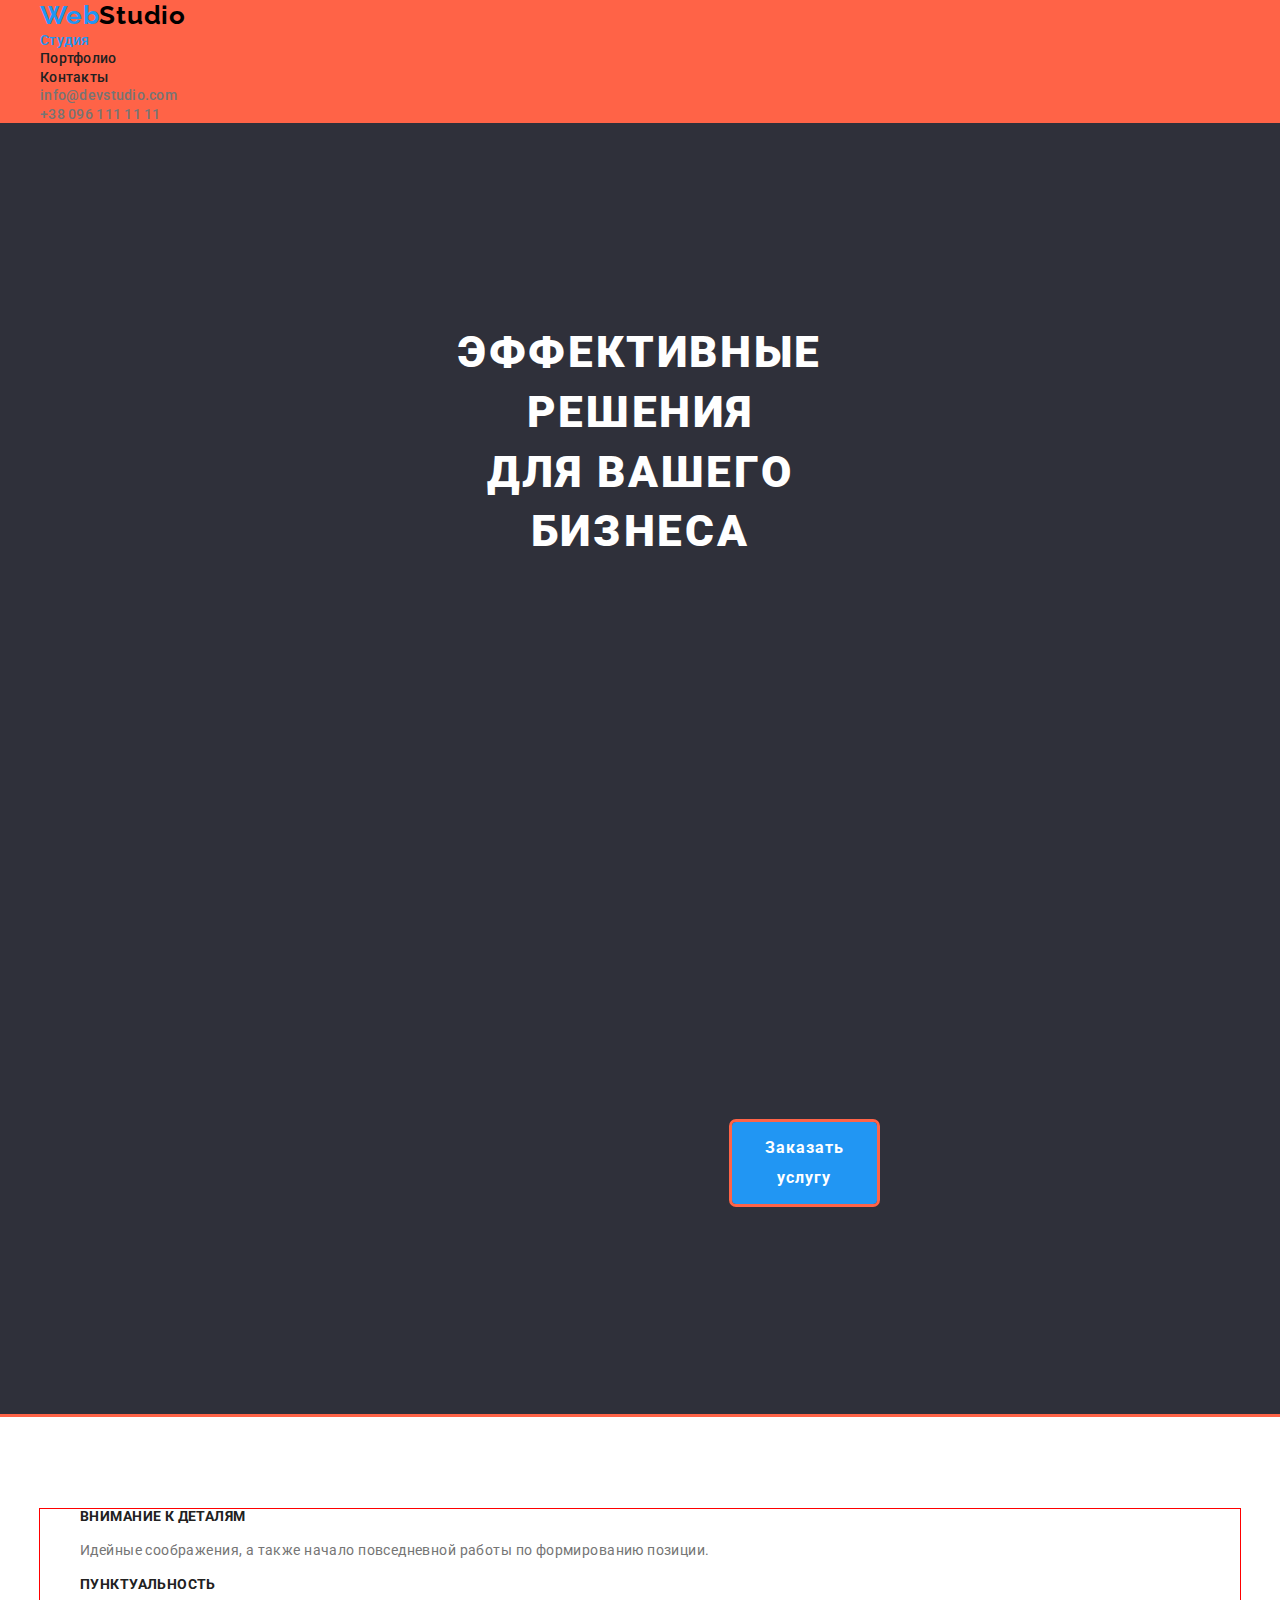
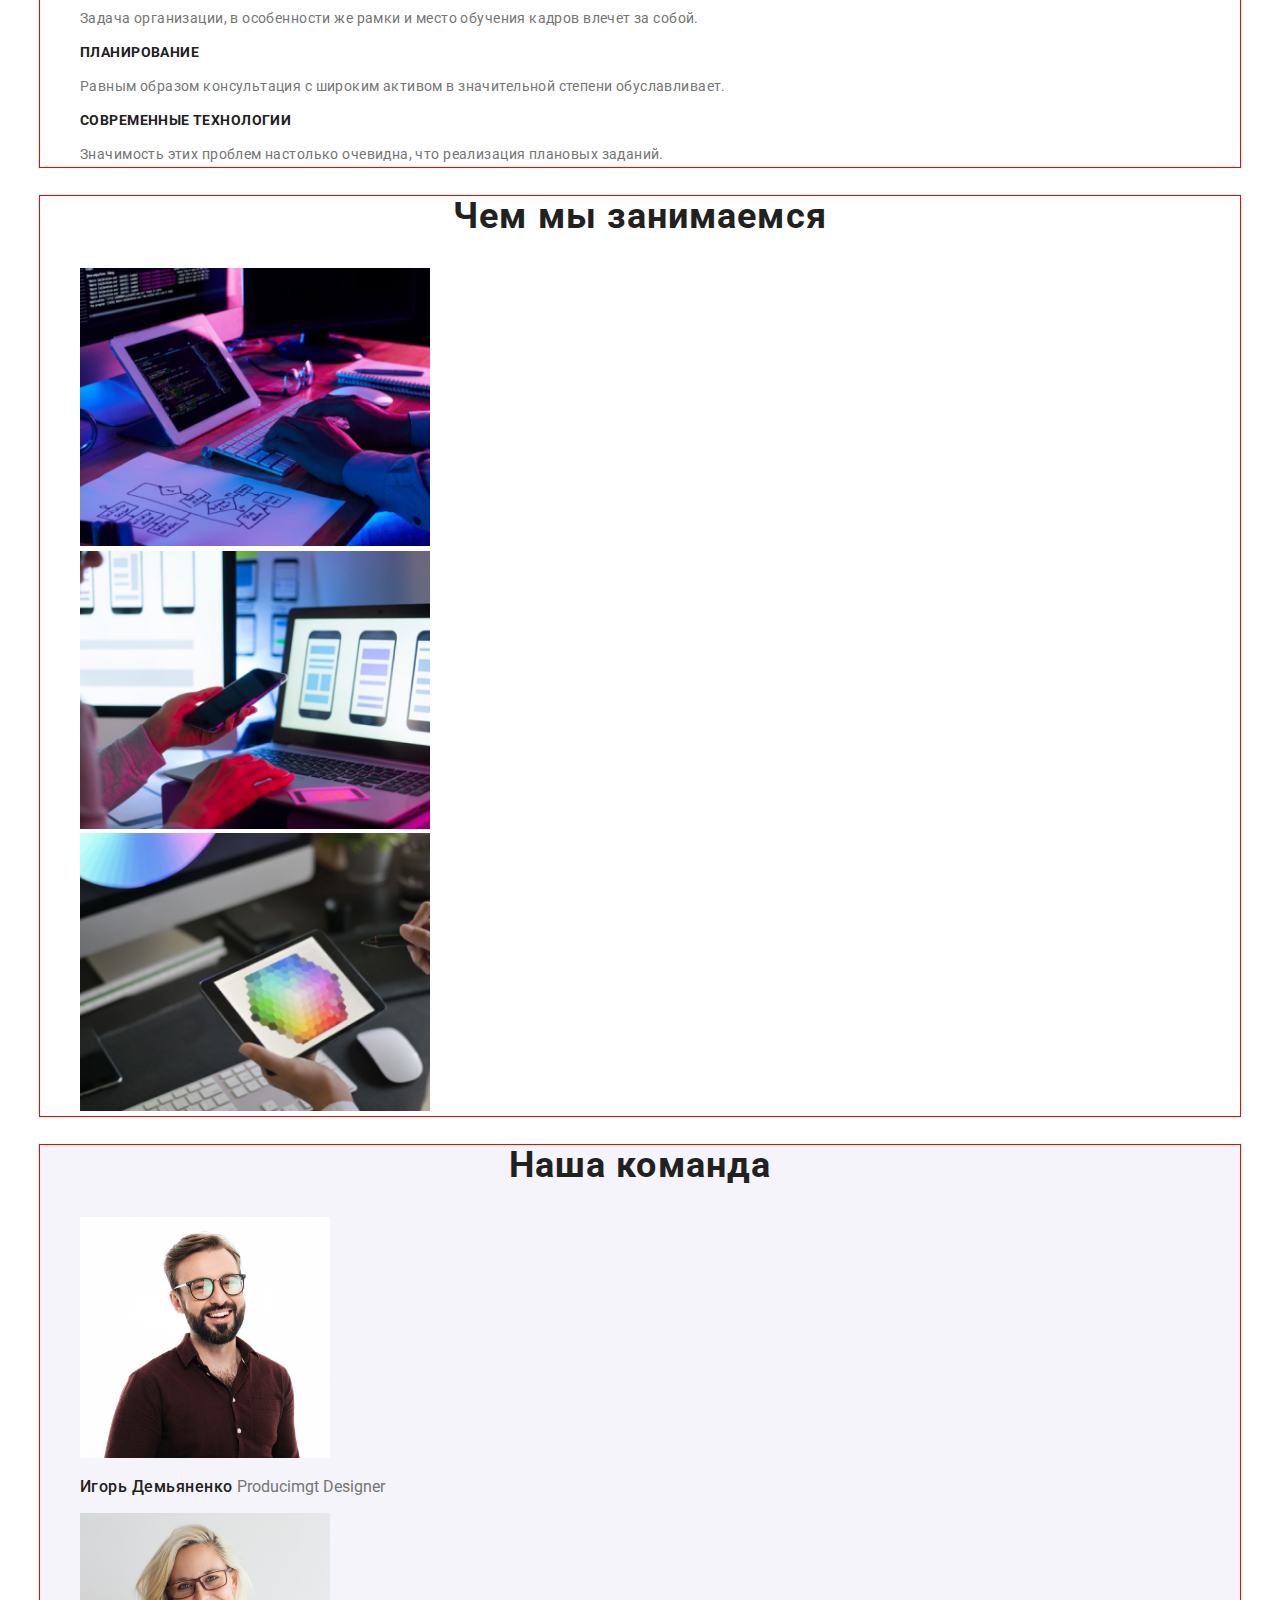
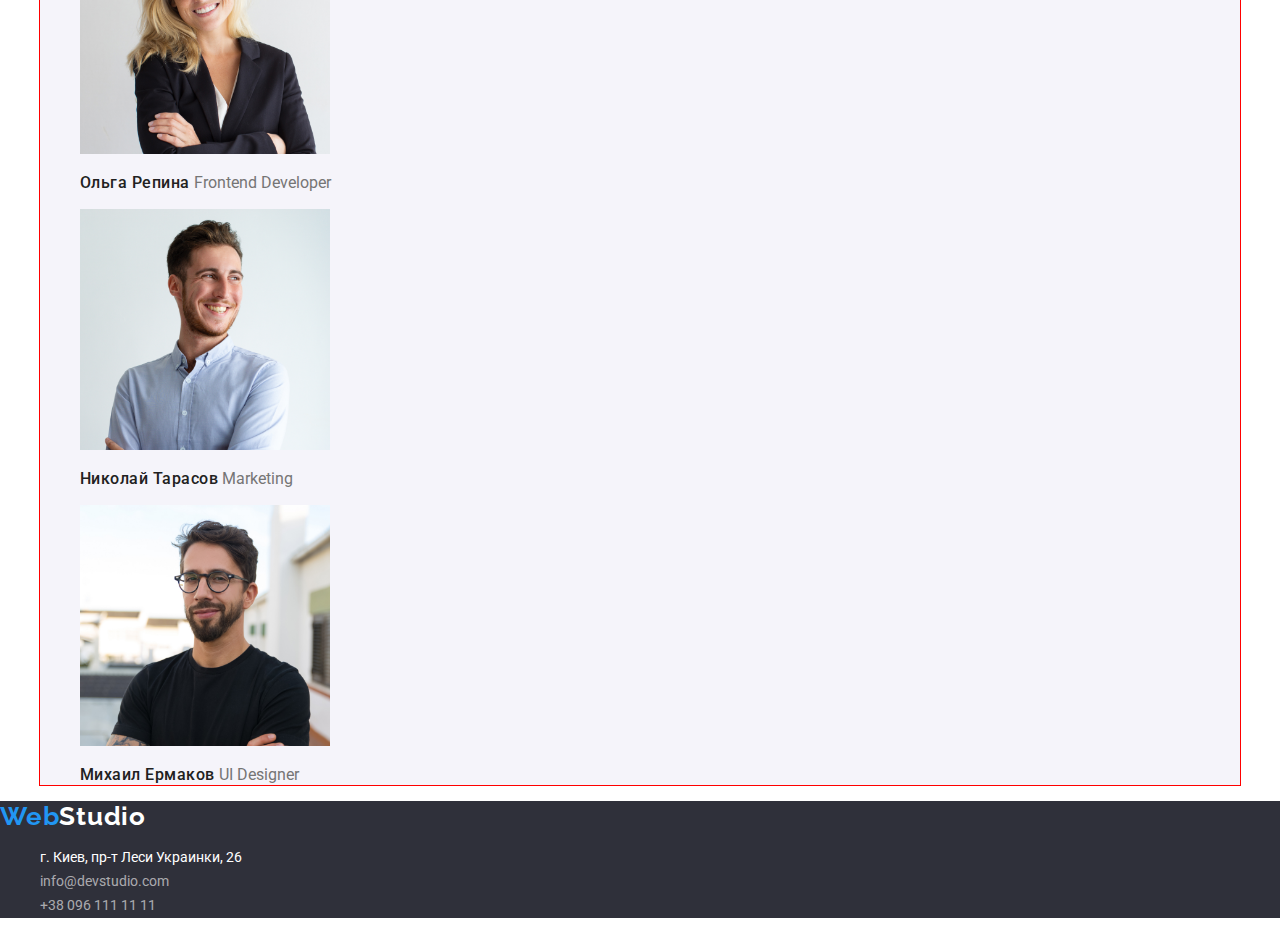
<file: index.html>
<!DOCTYPE html>
<html lang="en">

<head>
    <meta charset="UTF-8">
    <meta http-equiv="X-UA-Compatible" content="IE=edge">
    <meta name="viewport" content="width=device-width, initial-scale=1.0">
    <title>Document</title>
    <link rel="preconnect" href="https://fonts.googleapis.com">
    <link rel="preconnect" href="https://fonts.gstatic.com" crossorigin>
    <link
        href="https://fonts.googleapis.com/css2?family=Raleway:wght@700&family=Roboto:wght@400;500;700;900&display=swap"
        rel="stylesheet">
        <link rel="stylesheet" href="https://cdnjs.cloudflare.com/ajax/libs/modern-normalize/1.1.0/modern-normalize.min.css">
    <link rel="stylesheet" href="./css/styles.css">
</head>

<body class="page">

    <!--Хедер-->

    <header class="page-header">

<div class="container">
        <nav>
            <a href="WebStudio" class="logo"><span class="web">Web</span><spanc class="studio">Studio</span>
            </a>

            <ul class="site-nav list">
                <li> <a href="" class="link current">Студия</a> </li>
                <li> <a href="./portfolio.html" class="link">Портфолио</a> </li>
                <li> <a href="" class="link">Контакты</a> </li>
                
            </ul>
        </nav>

        <ul class="contacts list">
            <li> <a href="mailto:info@devstudio.com" class="link">info@devstudio.com</a> </li>
            <li> <a href="tel:+380961111111" class="link">+38 096 111 11 11</a> </li>
        </ul>
</div>


    </header>

    <!--Oсновная часть-->

    <main>
        <!-- Hero-->

        <section class="hero">
            <h1 class="hero-title">Эффективные решения <br> для вашего бизнеса</h1>
            <button class="hero button">Заказать услугу</button>
        </section>

        <!--Наши приемущества-->

        <section class="section">

            <ul class="feature-list">
                <li class="list">
                    <h3 class="feature-list-title">Внимание к деталям </h3>
                    <p class="feature-list-description">Идейные соображения, а также начало повседневной работы по формированию
                        позиции.</p>
                </li>
                <li class="list">
                    <h3 class="feature-list-title">Пунктуальность</h3>
                    <p class="feature-list-description">Задача организации, в особенности же рамки и место обучения кадров влечет за
                        собой.</p>
                </li>
                <li class="list">
                    <h3 class="feature-list-title">Планирование</h3>
                    <p class="feature-list-description">Равным образом консультация с широким активом в значительной степени
                        обуславливает.</p>
                </li>
                <li class="list">
                    <h3 class="feature-list-title">Современные технологии</h3>
                    <p class="feature-list-description">Значимость этих проблем настолько очевидна, что реализация плановых заданий.
                    </p>
                </li>
            </ul>
        </section>

        <!--Чем мы занимаемся-->

        <section class="section">

            <h2 class="section-title">Чем мы занимаемся</h2>

            <ul>
                <li class="list"> <a href=""> <img src="./images/1.jpg" alt="руки печатают на клавиатуре" width="350">
                    </a> </li>
                <li class="list"> <a href=""> <img src="./images/2.jpg" alt="руки держат смартфон над ноутбуком"
                            width="350"> </a>
                </li>
                <li class="list"> <a href=""> <img src="./images/3.jpg" alt="руки держат планшет и перо планшета"
                            width="350">
                    </a> </li>
            </ul>
        </section>

        <!--Наша команда-->

        <section class="section our-team">

            <h2 class="section-title">Наша команда</h2>

            <ul>
                <li class="list"> <a href=""> <img src="./images/Игорь-Демьяненко.jpg" alt="фото Игоря" width="250">
                    </a>
                    <p> <span class="team-member">Игорь Демьяненко</span> Producimgt Designer </p>
                </li>
                <li class="list"> <a href=""><img src="./images/Ольга-Репина.jpg" alt="фото Ольги" width="250"></a>
                    <p><span class="team-member">Ольга Репина</span> Frontend Developer </p>
                </li>
                <li class="list"> <a href=""><img src="./images/Николай-Тарасов.jpg" alt="фото Николая" width="250"></a>
                    <p> <span class="team-member">Николай Тарасов</span> Marketing </p>
                </li>
                <li class="list"><a href=""><img src="./images/Михаил-Ермаков.jpg" alt="фото Михаила" width="250"></a>
                    <p> <span class="team-member"> Михаил Ермаков</span> UI Designer</p>
                </li>
            </ul>
        </section>

    </main>

    <!--Футер-->

    <footer>

        <a href="WebStudio" class="logo logo-footer"><span class="web">Web</span>Studio
        </a>


        <!--Адрес-->

        <address class="address">

            <ul>
                <li class="city">г. Киев, пр-т Леси Украинки, 26</li>
                <li> <a href="mailto:info@devstudio.com" class="link">info@devstudio.com</a> </li>
                <li> <a href="tel:+380961111111" class="link">+38 096 111 11 11</a> </li>
            </ul>

        </address>

    </footer>

</body>

</html>
</file>
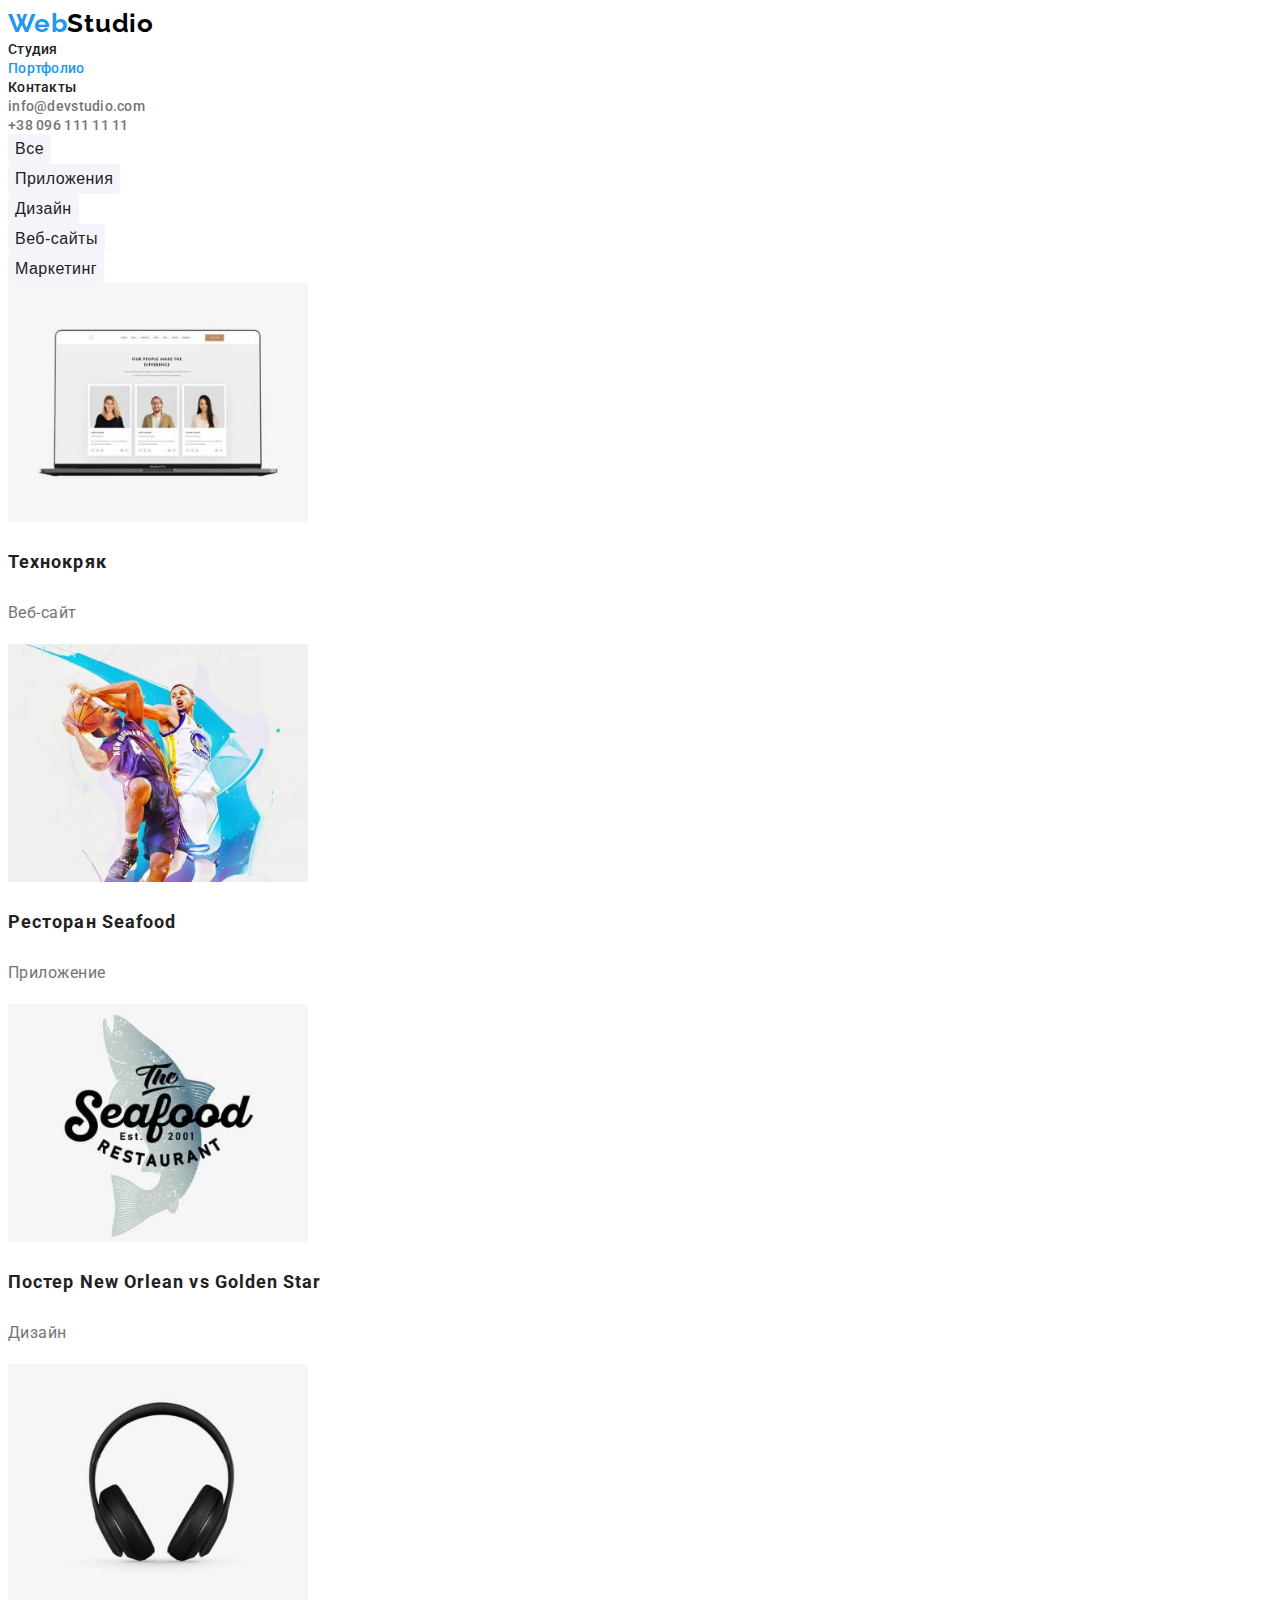
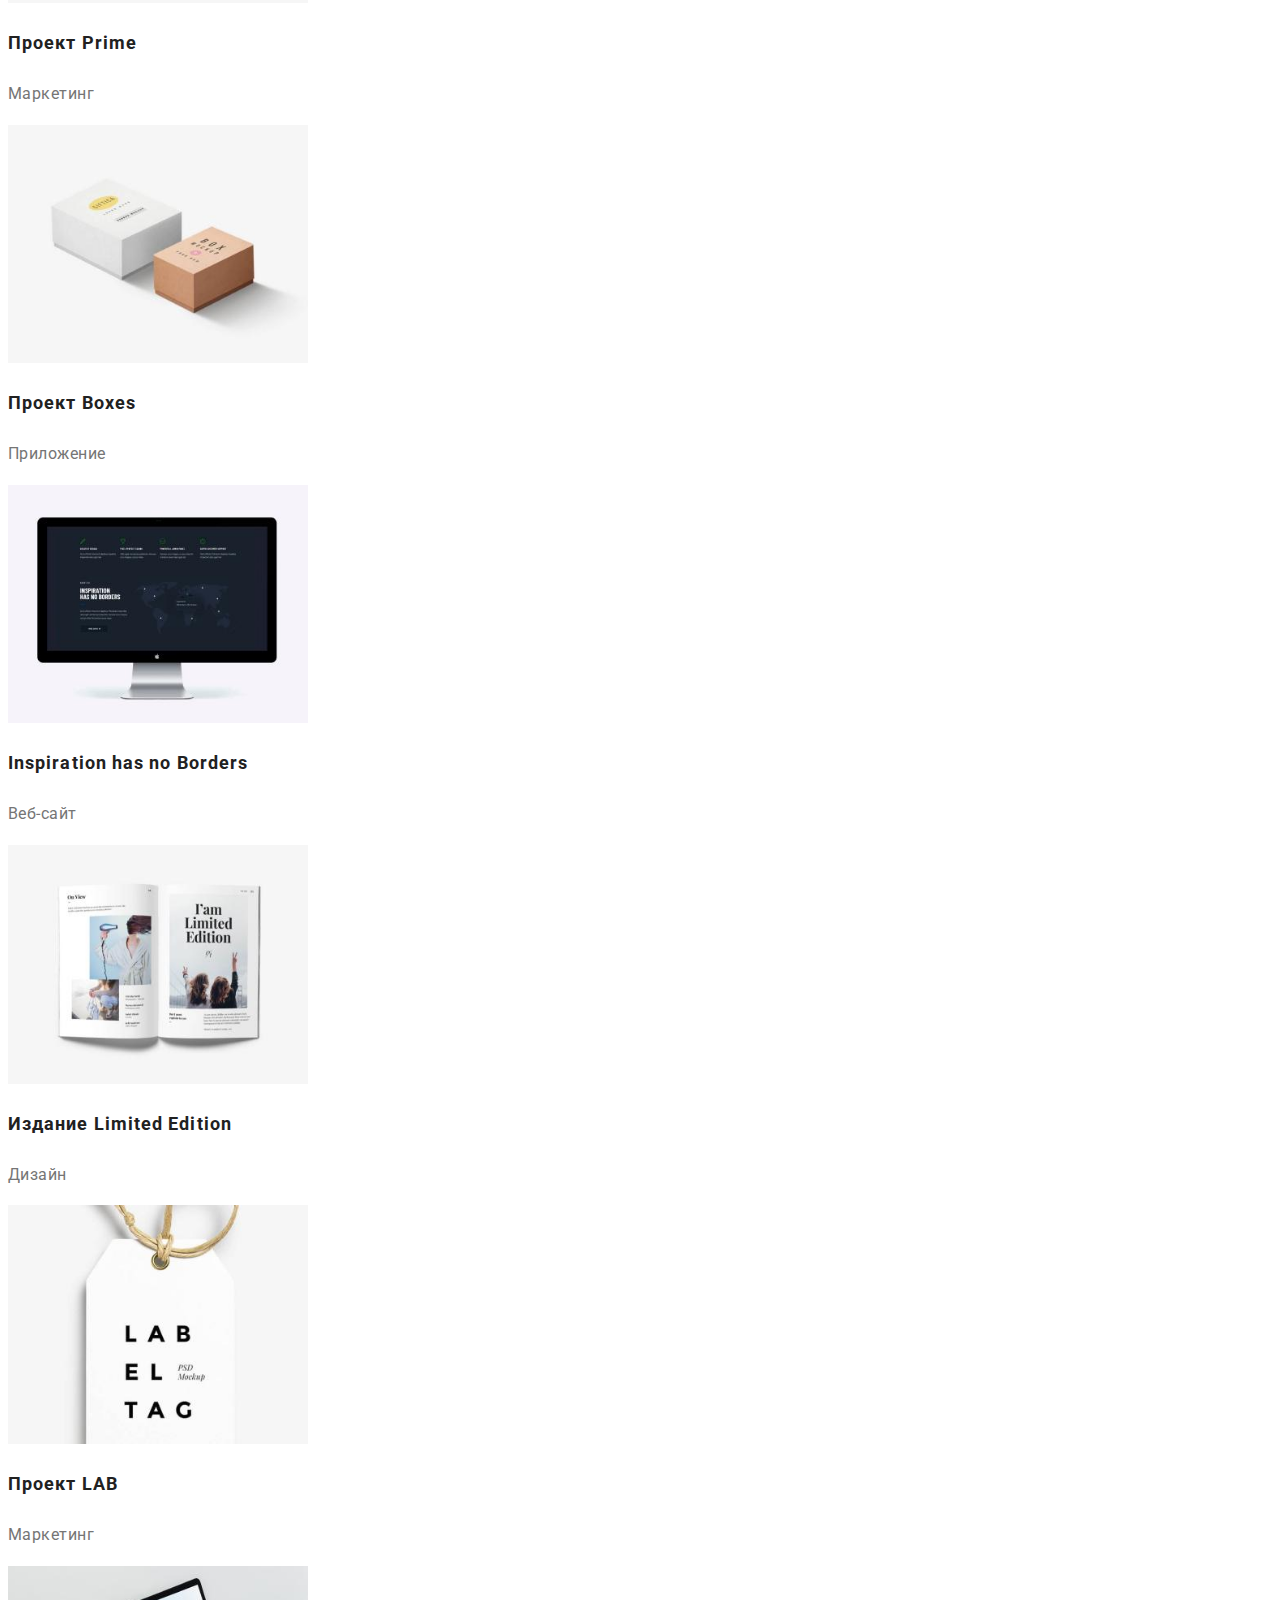
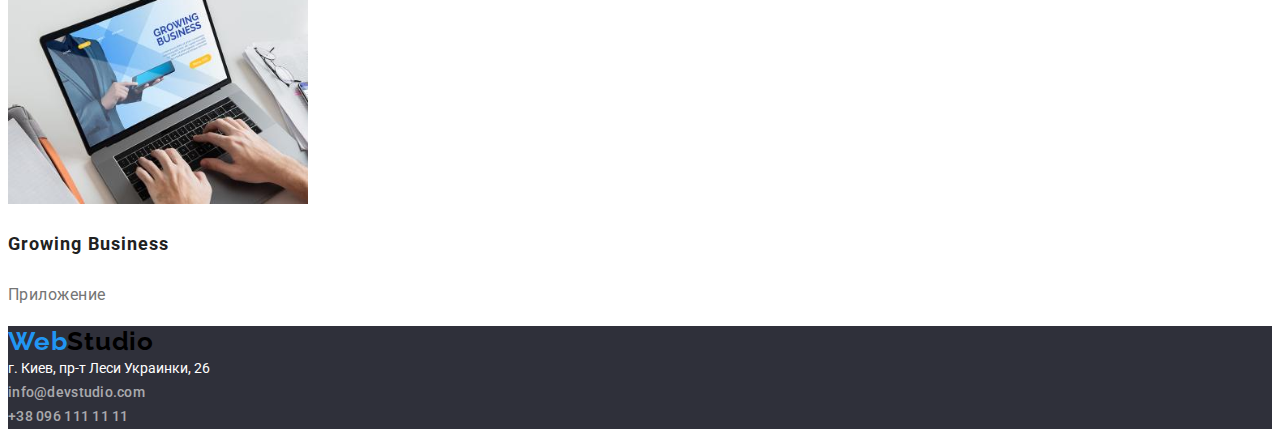
<file: portfolio.html>
<!DOCTYPE html>
<html lang="en">
<head>
    <meta charset="UTF-8">
    <meta http-equiv="X-UA-Compatible" content="IE=edge">
    <meta name="viewport" content="width=device-width, initial-scale=1.0">
    <title>Document</title>
    <link rel="preconnect" href="https://fonts.googleapis.com">
    <link rel="preconnect" href="https://fonts.gstatic.com" crossorigin>
    <link href="https://fonts.googleapis.com/css2?family=Raleway:wght@700&family=Roboto:wght@400;500;700;900&display=swap"
        rel="stylesheet">
    <link rel="stylesheet" href="./css/styles.css">
</head>
<body>


        <!--Хедер-->
        
        <header>
            <nav>
                <a href="WebStudio" class="logo"><span class="web">Web</span><span class="studio">Studio</span>
                </a>
        
        
                <ul class="site-nav list">
                    <li> <a href="./index.html" class="link">Студия</a> </li>
                    <li> <a href="" class="link current">Портфолио</a> </li>
                    <li> <a href="" class="link">Контакты</a> </li>
                </ul>
            </nav>
        
            <ul class="contacts list">
                <li> <a href="mailto:info@devstudio.com" class="link">info@devstudio.com</a> </li>
                <li> <a href="tel:+380961111111" class="link">+38 096 111 11 11</a> </li>
            </ul>
        
        </header>
        
        <!--Oсновная часть-->
        
        <main>

        <section>
            
            <!--Фильтр-->

            <ul class="list filter-title">
                <li><button class="button filter-title-button">Все</button></li>
                <li><button class="button filter-title-button">Приложения</button></li>
                <li><button class="button filter-title-button">Дизайн</button></li>
                <li><button class="button filter-title-button">Веб-сайты</button></li>
                <li><button class="button filter-title-button">Маркетинг</button></li>
            </ul>
            
            <ul class="filter list">
                <li><img src="./images/project-1.jpg" alt="люди на экране Макбука" width="300"><h3 class="subtitle">Технокряк</h3><p class="subtitle-description">Веб-сайт</p></li>
                <li><img src="./images/project-2.jpg" alt="двое баскетболистов с мячом" width="300"><h3 class="subtitle">Ресторан Seafood</h3><p class="subtitle-description">Приложение</p></li>
                <li><img src="./images/project-3.jpg" alt="логотип ресторана морепродуктов" width="300"><h3 class="subtitle">Постер New Orlean vs Golden Star</h3><p class="subtitle-description">Дизайн</p></li>
                <li><img src="./images/project-4.jpg" alt="наушники" width="300"><h3 class="subtitle">Проект Prime</h3><p class="subtitle-description">Маркетинг</p></li>
                <li><img src="./images/project-5.jpg" alt="две коробки" width="300"><h3 class="subtitle">Проект Boxes</h3><p class="subtitle-description">Приложение</p> </li>
                <li><img src="./images/project-6.jpg" alt="монитор Макбука" width="300"><h3 class="subtitle">Inspiration has no Borders</h3><p class="subtitle-description">Веб-сайт</p></li>
                <li><img src="./images/project-7.jpg" alt="открытый журнал" width="300"><h3 class="subtitle">Издание Limited Edition</h3><p class="subtitle-description">Дизайн</p></li>
                <li><img src="./images/project-8.jpg" alt="логотип проекту Леб" width="300"><h3 class="subtitle">Проект LAB</h3><p class="subtitle-description">Маркетинг</p></li>
                <li><img src="./images/project-9.jpg" alt="руки печатают на ноутбуке" width="300"><h3 class="subtitle">Growing Business</h3><p class="subtitle-description">Приложение</p></li>
            </ul>
       </section>
        </main>
        
        <!--Футер-->
        
        <footer>
        
            <a href="WebStudio" class="logo"><span class="web">Web</span><span class="studio">Studio</span>
            </a>
        
        <!--Адрес-->
        
        <address class="address">
        
            <ul class="site-nav list">
                <li class="city">г. Киев, пр-т Леси Украинки, 26</li>
                <li> <a href="mailto:info@devstudio.com" class="link">info@devstudio.com</a> </li>
                <li> <a href="tel:+380961111111" class="link">+38 096 111 11 11</a> </li>
            </ul>
        
        </address>
        
        </footer>
        </body>
</html>
</file>
<file: css/styles.css>
/* цвет основного текста #757575 */
/* вторичний цвет #212121 */
/* черний цвет #000000 */
/* белый цвет #FFFFFF */
/*accent #2196F3 */
/* вторичний цвет фона #F5F4FA */

:root {
  --primary-text-color: #757575;
  --secondary-text-color: #212121;
  --accent-color: #2196f3;
}

body {
  background-color: #ffffff;
  color: var(--primary-text-color);
  font-family: Roboto, san-serif;
}

/* Лого logo*/

.logo {
  font-family: Raleway, san-serif;
  font-size: 26px;
  line-height: 1.19;
  text-decoration: none;
  font-weight: 700;

  /* identical to box height */

  letter-spacing: 0.03em;
}
.logo .web {
  color: var(--accent-color);
}
.logo .studio {
  color: #000000;
}

/* Page header */

.page-header {
  background-color: tomato;
}

.container {
  margin-left: auto;
  margin-right: auto;
  width: 1200px;
  
}

/* Site nav & Contacts */


.site-nav .contacts {
  font-weight: 500;
  font-size: 14px;
  letter-spacing: 0.02em;
  line-height: 1.14;
}
.site-nav .link {
  color: #212121;
  text-decoration: none;
  font-weight: 500;
  font-size: 14px;
  line-height: 1.14;
  letter-spacing: 0.02em;
}

.site-nav .link:hover,
.site-nav .link:focus {
  color: var(--accent-color);
}

.site-nav .link.current {
  color: var(--accent-color);
}

.contacts .link {
color: var(--primary-text-color);
text-decoration: none;
font-weight: 500;
font-size: 14px;
line-height: 1.14;
letter-spacing: 0.02em;

}

.contacts :hover,
.contacts :focus {
  color: var(--accent-color);
}

.section {
width: 1200px;
margin-left: auto;
margin-right: auto;

outline: 1px solid red;
}


.section-title {
  color: var(--secondary-text-color);
  font-weight: 700;
  font-size: 36px;
  line-height: 1.16;
  text-align: center;
  letter-spacing: 0.03em;
}

.our-team {
  background-color: #f5f4fa;
}

.team-member {
  font-weight: 500;
  font-size: 16px;
  line-height: 1.18;
  text-align: center;
  color: var(--secondary-text-color);
  letter-spacing: 0.03em;
}

/* Hero */
.hero {
  outline: 3px solid tomato;
  color: #ffffff;
  background-color: #2f303a;
  text-align: center;
  margin-bottom: 95px;
  
}

.hero-title {
  padding: 200px 452px;
  margin-top: 0;
  margin-bottom: 0;
  font-weight: 900;
  font-size: 44px;
  line-height: 1.36;
  letter-spacing: 0.06em;
  text-transform: uppercase;
  }

/* Features */

.feature-list {
  margin-top: 0;
  margin-bottom: 9.4px;

}

.list {
  padding: 0;
  margin: 0;
  list-style: none;
}

.feature-list-title {
  color: var(--secondary-text-color);
  font-style: normal;
  font-weight: 700;
  font-size: 14px;
  line-height: 1.14;
  letter-spacing: 0.03em;
  text-transform: uppercase;
  margin-top: 0;
  
}
.list .title {
  font-weight: 700;
  font-size: 14px;
  line-height: 1.14;
}

.feature-list-description {
  color: var(--primary-text-color);
  font-weight: 400;
  font-size: 14px;
  line-height: 1.71;
  letter-spacing: 0.03em;
}

.subtitle {
  font-weight: 700;
  font-size: 18px;
  line-height: 2;
  color: var(--secondary-text-color);
  letter-spacing: 0.06em;
}

.subtitle-description {
  font-weight: 400;
  font-size: 16px;
  line-height: 1.87;
  letter-spacing: 0.03em;
}

/* Button */

.button {
  display: inline-block;
  color: #ffffff;
  background-color: #2196f3;
  font-weight: bold;
  font-size: 16px;
  line-height: 1.87;
  border-radius: 4px;
  border: 1px solid transparent;
}

 .hero.button {
 align-items: center;
 text-align: center;
 letter-spacing: 0.06em;
 padding: 10px 32px ;
 margin: 360px 732px 210px 732px;
  }

.list .button {
  color: var(--secondary-text-color);
  background-color: #f5f4fa;
}

.list .button:focus,
.list .button:hover {
  color: #ffffff;
  background-color: #2196f3;
}

.filter .title {
  color: var(--secondary-text-color);
}

.filter-title-button {
font-weight: 500;
font-size: 16px;
line-height: 1.62;
text-align: center;
letter-spacing: 0.03em;
}

/* Футер */
footer {
  background-color: #2f303a;
}

/* Адрес */

.address ul{
font-style: normal;
list-style-type: none;  
font-weight: 400;
font-size: 14px;
line-height: 1.71;
}

.address .city {
  color: #ffffff;
 }

.address .link {
  text-decoration: none;
  color: rgba(255, 255, 255, 0.6);
}

.logo.logo-footer {
  color: #ffffff;
</file>
